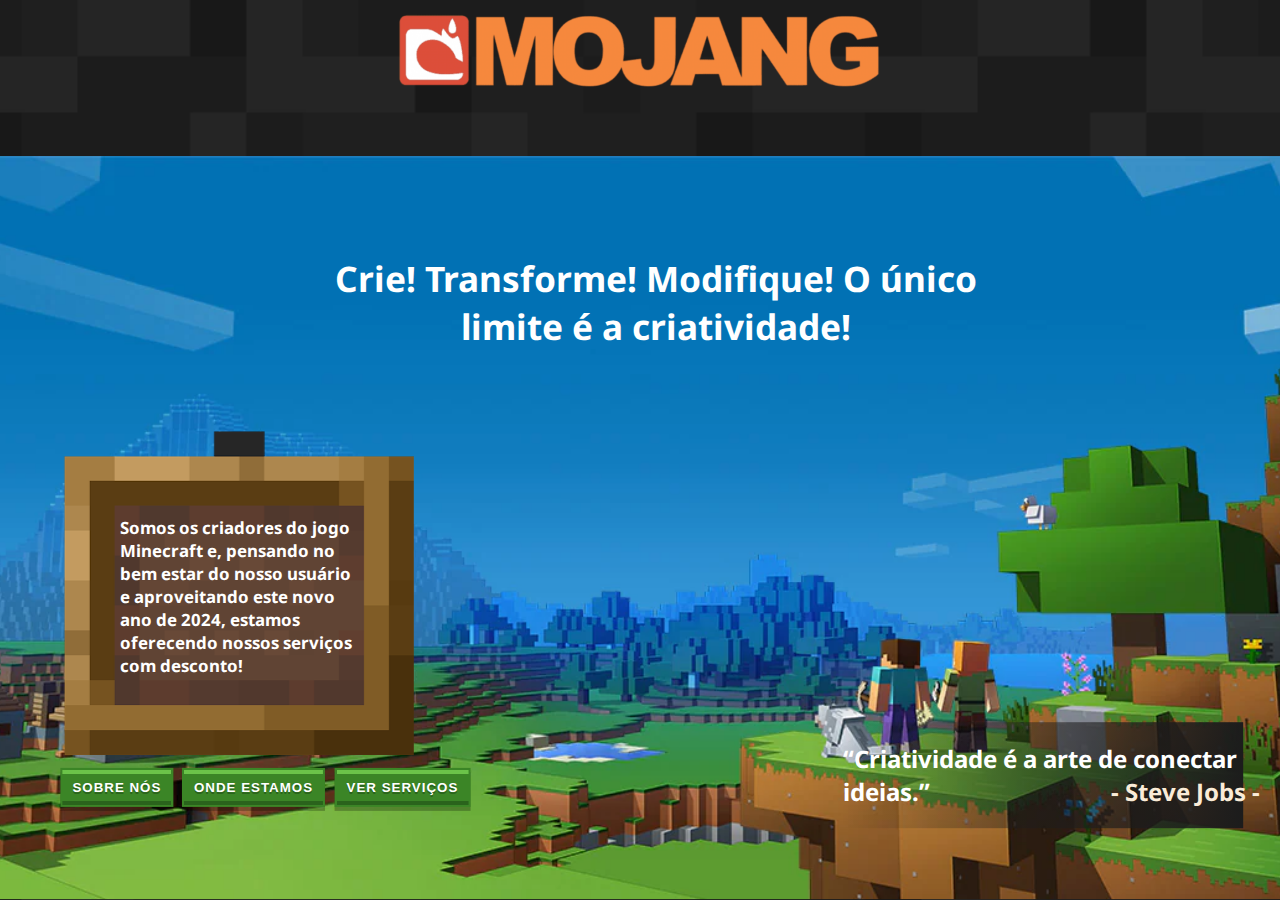
<file: index.html>
<!DOCTYPE html>

<html lang="pt-br">

<head>
  <link rel="stylesheet" href="./style.css" />
  <link href='https://fonts.googleapis.com/css?family=Noto Sans' rel='stylesheet' />
  <meta charset="UTF-8">
  <meta name="viewport" content="width=device-width, initial-scale=1.0">
  <title>Mojang Studios</title>
</head>


<body class="home">

  <center>
    <img src="./imgs/mojangLogo.png" alt="Imagem 1" id="imagem-1">
  </center>

  <center>
    <img src="./imgs/homeImage.png" alt="Imagem 2" id="imagem-2">
  </center>

  <div id="conteudo">

    <div id="title">
      <h1>Crie! Transforme! Modifique! O único limite é a criatividade!</h1>
    </div>

    <div id="phrase">
      <h2>“Criatividade é a arte de conectar ideias.”</h2>
    </div>


    <div id="name">
      <h2>- Steve Jobs -</h2>
    </div>

    <div id="description">
      <h3>Somos os criadores do jogo Minecraft e, pensando no bem estar do nosso usuário e aproveitando este novo ano de
        2024, estamos oferecendo nossos serviços com desconto!</h3>
    </div>

    <br>

    <div id="frame">
      <img src="./imgs/minecraftFrame.png" alt="frame">
    </div>


    <a href="Sobre.html">
      <button id="about">Sobre nós</button>
    </a>

    <a href="Serviços.html">
      <button id="service">Ver serviços</button>
    </a>

    <a href="Local.html">
      <button id="where">Onde estamos</button>
    </a>

  </div>
  </div>
  </div>
</body>

</html>
</file>
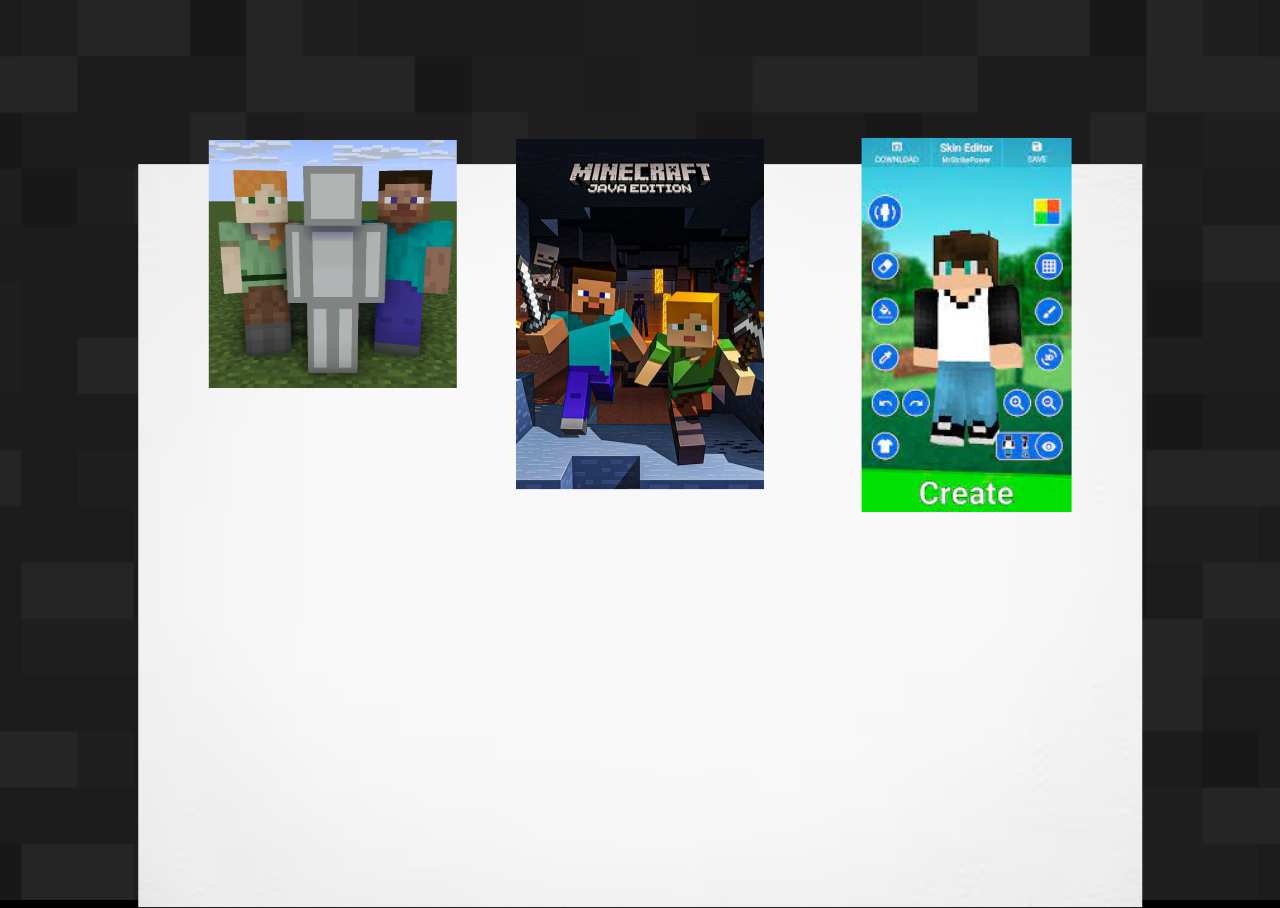
<file: Serviços.html>
<!DOCTYPE html>
<html lang="pt-br">
  <head>
    <link rel="stylesheet" href="./servstyle.css" />
    <link href='https://fonts.googleapis.com/css?family=Noto Sans'rel='stylesheet'/>
    <meta charset="UTF-8">
    <meta name="viewport" content="width=device-width, initial-scale=1.0">
    <title>Serviços</title>

</head>
  <body id="home">
 
   <img src="./imgs/whiteImage.png" alt="white" id="imagem-3">
 
     

          <a href="https://www.youtube.com/watch?v=dQw4w9WgXcQ&ab_channel=RickAstley">
            <img src="./imgs/637650895783219819.png" alt="avatar" id="S1" class="imgserv">
          </a>
      <div class="afetado">
        <p class="textserv" id="text1">Total controle das contas que o usuário possuir, facilitando o gerenciamento.</p>
        <h2 class="textserv" id="t1">Gerenciador de Contas:</h2>
        <h4 class="textserv" id="p1">Preço: $5,00 </h4>
      </div>

          <a href="https://www.youtube.com/watch?v=dQw4w9WgXcQ&ab_channel=RickAstley">
           <img src="./imgs/minecraftImage.png" alt="multiplayer" id="S2" class="imgserv">
          </a>
          <div class="afetado">
            <p class="textserv" id="text1">Você poderá jogar com seus amigos no seu próprio mundo, ou em servidores online.</p>
            <h2 class="textserv" id="t1">Mundo Multijogador:</h2>
            <h4 class="textserv" id="p1">Preço: Grátis </h4>
          </div>

          <a href="https://www.youtube.com/watch?v=dQw4w9WgXcQ&ab_channel=RickAstley">
            <img src="./imgs/minecraftSkinEditor.png" alt="skins" id="S3" class="imgserv">
          </a>
          <div class="afetado">
            <p class="textserv" id="text1">Ferramenta que possibilita a customização de suas skins da maneira que preferir.</p>
            <h2 class="textserv" id="t1">Skins Personalizadas:</h2>
            <h4 class="textserv" id="p1">Preço: $20,00 </h4>
          </div>
</body>
</html>
</file>
<file: style.css>
.home { 
  background-image: url(./imgs/backgroundImage.png);
  background-repeat: no-repeat;
  background-attachment: fixed;
  background-position: bottom; 
  background-size: cover;
  color: #FFF;
  text-align: center;
  font-family: "Noto Sans", sans-serif; 
  margin: 0;
  padding: 0;
  overflow: hidden;
  background-color: #000;
}

#conteudo {
  position: absolute;
  top: 50%;
  left: 50%;
  transform: translate(-50%, -50%);
  z-index: 2;
}


#imagem-1 {
  width: 40%;
  height: auto;
  position: absolute;
  transform: translate(-50%, -35%) ;
}


#imagem-2 {
  position: absolute;
  transform: translate(-50%, 21%);
  height: 82.6%;
}


#title {
  position: absolute;
  font-size: 110%;
  transform: translate(-20%, -30%);
  width: 180%;
  height: auto;  
  z-index: 2;
}
  

#textbox {
border: 2px solid #333;
}


#phrase {
  position: absolute;
  text-align: left;
  transform: translate(100.8%, 425%);
  z-index: 2;
  background: linear-gradient(to right, rgba(28, 28, 28, 0), rgba(28, 28, 28));
}


#name {
  position: absolute;
  text-align: center;
  transform: translate(450%, 662%);
  color: antiquewhite;
  z-index: 2;
}


#description {
  position: absolute;
  padding: 1% 20% 1% 20%;
  text-align: left;
  transform: translate(-100%, 110%);
  z-index: 2;
  font-size: 90%;
}


#frame {
  margin: -9%;
  width: auto;
  height: auto;
  transform: translate(-85%, 30%);
  z-index: 1;
}


#about{
  transform: translate(-513%, 360%);
}

#about:hover {
  background: linear-gradient(to bottom, rgba(60, 56, 55), rgba(25, 23, 22));
  border: solid 2px;
  box-shadow: inset 0 0 0 2px #81B942;
  margin: 0px;
  text-shadow: 0 2px 0 #000000;
}


#about:active {
  background: #4a494b;
  color: #fff;
  text-shadow: 0 -1px 0 #000;
  box-shadow: inset 0 -2px #8d8e92, inset 0 2px #000;
}


#service {
  transform: translate(-225%, 360%);
}
#service:hover {
  background: linear-gradient(to bottom, rgba(60, 56, 55), rgba(25, 23, 22));
  border: solid 2px;
  box-shadow: inset 0 0 0 2px #81B942;
  margin: 0px;
  text-shadow: 0 2px 0 #000000;
}
#service:active {
  background: #4a494b;
  color: #fff;
  text-shadow: 0 -1px 0 #000;
  box-shadow: inset 0 -2px #8d8e92, inset 0 2px #000;
}


#where {
  transform: translate(-320%, 360%);
}
#where:hover {
  background: linear-gradient(to bottom, rgba(60, 56, 55), rgba(25, 23, 22));
  border: solid 2px;
  box-shadow: inset 0 0 0 2px #81B942;
  margin: 0px;
  text-shadow: 0 2px 0 #000000;
}
#where:active {
  background: #4a494b;
  color: #fff;
  text-shadow: 0 -1px 0 #000;
  box-shadow: inset 0 -2px #8d8e92, inset 0 2px #000;
}


button {
  background-color: rgb(59, 133, 38);
  box-shadow: inset 0 4px #6bc349, inset 0 -4px #2a631c, 0 4px rgba(0,0,0,.25);
  text-shadow: 0 2px 0 #2a631c;
  color: #FFFFFF;
  letter-spacing: 1px;
  font-weight: 700;
  text-transform: uppercase;
  border: 2px solid rgba(255, 0, 0, 0);
  text-decoration: none;
  padding: 10px;
  outline: none;
  cursor: pointer;
  position: absolute;
  transition: 0.15s;
}
/*-----------------------------------------------------------------------------------------------------------------*/
</file>
<file: servstyle.css>
html { 
  background-image: url(./imgs/backgroundImage.png);
  background-repeat: no-repeat;
  background-attachment: fixed;
  background-position: bottom; 
  background-size: cover;
  color: #FFF;
  text-align: center;
  font-family: "Noto Sans", sans-serif; 
  margin: 0;
  padding: 0;
  overflow: hidden;
  background-color: #000;
}
  
  #imagem-3 {
    position: absolute;
    transform: translate(-50%, 21%);
    height: 82.6%;
    width: 78.4%;
    z-index: 1;
    }

  .imgserv {
    border: 4px solid rgb(0, 0, 0, 0) !important;
    z-index: 1;
    height: auto;
    position: absolute;
    box-sizing: border-box;
    transition: 0.2s ease;
    }
    a:hover img {
        padding: 0.3%;
        border: 4px solid rgb(59, 133, 38) !important;
        box-sizing: border-box;
        transition: 0.2s ease-in-out;
        }
        
    a:active img {
      padding: 0;
       border: 4px solid rgb(0, 0, 0, 0) !important;
       box-sizing: border-box;
       transition: 0.1s ease-in-out;
       }
  
  .afetado {
    font-size: 25px;
    position: fixed;
    color: rgba(0, 0, 0, 0);
    box-sizing: border-box;
    transition: 0.3s ease-in-out;
    z-index: 1;
    } 
  
  a:hover + .afetado {
    color: #000000 !important;
    box-sizing: border-box;
    top: 40%;
    }

  #S1 {
    width:20%;
    transform: translate(-170%, 50%);
    }
  #S2 {
    width:20%;
    transform: translate(-50%, 35.5%);
    transition: 0.20s ease-in-out;
    }
  #S3 {
    width:17%;
    transform: translate(100%, 33%);
    box-sizing: border-box;
    }
  
  #text1 {
    position: fixed;
    left: 16%;  
    top: 70%;
    width: 20%;
    }
  #t1 {
    position: fixed;
    font-size: 30px;
    left: 16%;  
    top: 65%;
    width: 40%;

    }
  #p1 {
    position: fixed;
    font-size: 20px;
    left: 16%;  
    top: 88%;
    width: 40%;
    text-decoration: underline;
    font-weight: bold;
    }

  .titleserv {
    position: absolute;
    font-size: 30px;
  
    }
  
  .priceserv {
    position: absolute;
    font-size: 15px;
    }
  .textserv {
    width: 220%;
    height: 220%;
    text-align: left;
   }
</file>
